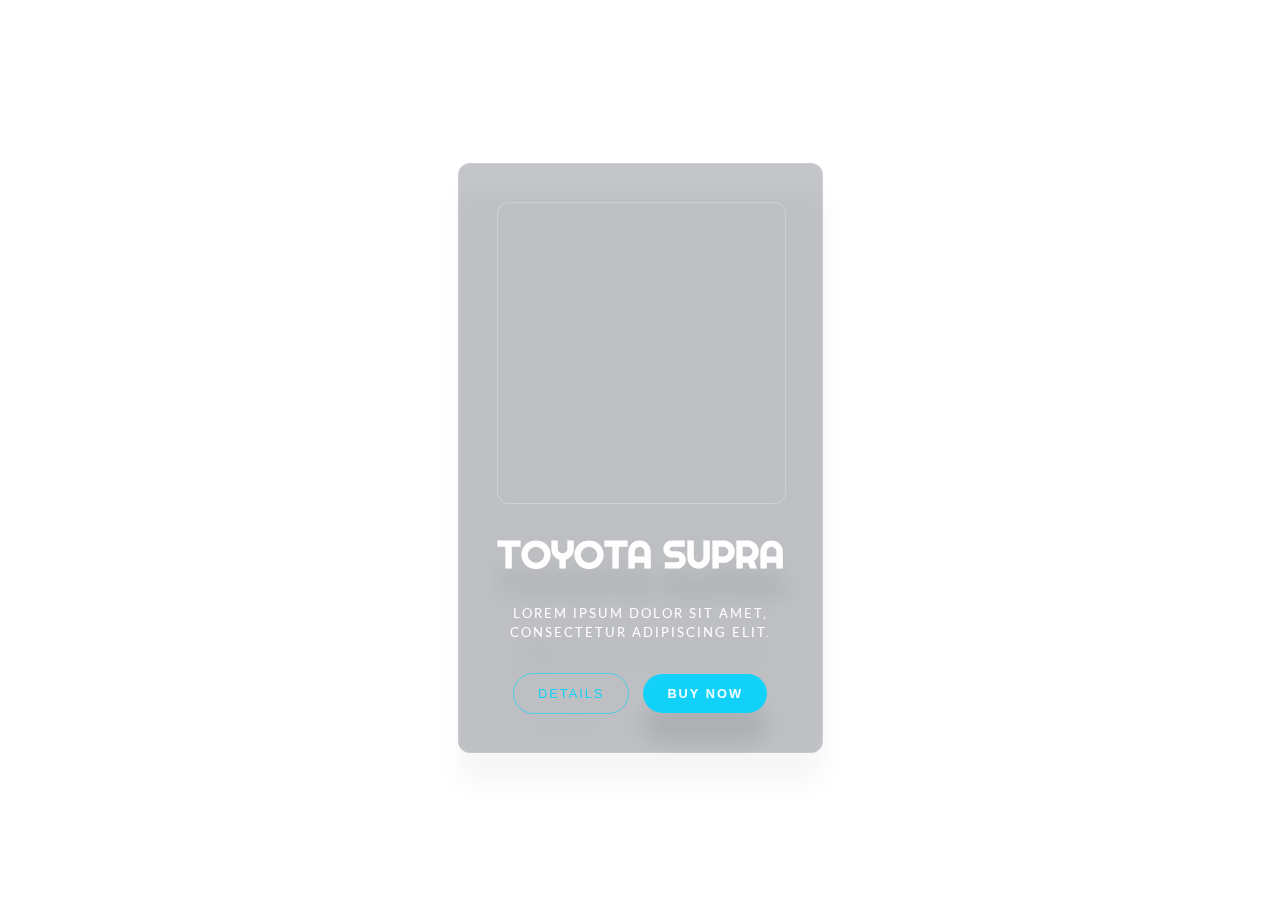
<file: ApiProject/index.html>
<!DOCTYPE html>
<html lang="en">
<head>
  <meta charset="UTF-8">
  <meta name="viewport" content="width=device-width, initial-scale=1.0">
  <title>Document</title>
  <style>
    @import url('https://fonts.googleapis.com/css2?family=Righteous&display=swap');
@import url('https://fonts.googleapis.com/css2?family=Lato:wght@300&display=swap');

body {
  /* solid background */
  background: rgb(0,212,255);
  
  /* gradient background*/
  background: linear-gradient(45deg, rgba(0,212,255,1) 0%, rgba(11,3,45,1) 100%);    
  
  /* photo background */
  background-image: url(https://images.unsplash.com/photo-1619204715997-1367fe5812f1?ixlib=rb-1.2.1&ixid=MnwxMjA3fDB8MHxwaG90by1wYWdlfHx8fGVufDB8fHx8&auto=format&fit=crop&w=1889&q=80);
  background-size: cover;
  background-position: center;  
  
  display: flex;
  align-items: center;
  justify-content: center;    
  height: 100vh;  
}

.container {
  backdrop-filter: blur(16px) saturate(180%);
  -webkit-backdrop-filter: blur(16px) saturate(180%);
  background-color: rgba(17, 25, 40, 0.25);
  border-radius: 12px;
  border: 1px solid rgba(255, 255, 255, 0.125);  
  padding: 38px;  
  filter: drop-shadow(0 30px 10px rgba(0,0,0,0.125));
  display: flex;
  flex-direction: column;
  align-items: center;
  justify-content:center;
  text-align: center;
  
}

.wrapper {
  width: 100%;
  height: 100%;
  
}

.banner-image {
  background-image: url(https://images.unsplash.com/photo-1641326201918-3cafc641038e?ixlib=rb-1.2.1&ixid=MnwxMjA3fDB8MHxwaG90by1wYWdlfHx8fGVufDB8fHx8&auto=format&fit=crop&w=1887&q=80);
  background-position: center;
  background-size: cover;
  height: 300px;
  width: 100%;
  border-radius: 12px;
  border: 1px solid rgba(255,255,255, 0.255)
}

h1{
  font-family: 'Righteous', sans-serif;
  color: rgba(255,255,255,0.98);
  text-transform: uppercase;
  font-size: 2.4rem;
}

p {
  color: #fff;
  font-family: 'Lato', sans-serif;
  text-align: center;
  font-size: 0.8rem;
  line-height: 150%;
  letter-spacing: 2px;
  text-transform: uppercase;
}

.button-wrapper{
  margin-top: 18px;
}

.btn {
  border: none;
  padding: 12px 24px;
  border-radius: 24px;
  font-size: 12px;
  font-size: 0.8rem;  
  letter-spacing: 2px;  
  cursor: pointer;
}

.btn + .btn {
  margin-left: 10px;
}

.outline {
  background: transparent;
  color: rgba(0, 212, 255, 0.9);
  border: 1px solid rgba(0, 212, 255, 0.6);
  transition: all .3s ease;
  
}

.outline:hover{
  transform: scale(1.125);
  color: rgba(255, 255, 255, 0.9);
  border-color: rgba(255, 255, 255, 0.9);
  transition: all .3s ease;  
}

.fill {
  background: rgba(0, 212, 255, 0.9);
  color: rgba(255,255,255,0.95);
  filter: drop-shadow(0);
  font-weight: bold;
  transition: all .3s ease; 
}

.fill:hover{
  transform: scale(1.125);  
  border-color: rgba(255, 255, 255, 0.9);
  filter: drop-shadow(0 10px 5px rgba(0,0,0,0.125));
  transition: all .3s ease;    
}
  </style>
</head>
<body>
  
  <div class="hero">
    <div class="inner">
      <div class="card">
        <div class="container">
          <div class="wrapper">
            <div class="banner-image"> </div>
            <h1> Toyota Supra</h1>
            <p>Lorem ipsum dolor sit amet, <br/>
              consectetur adipiscing elit.</p>
           </div>
           <div class="button-wrapper"> 
           <button class="btn outline">DETAILS</button>
             <button class="btn fill">BUY NOW</button>
           </div>
             </div>
         </div>
      </div>
    </div>
  </div>


  <script src="./index.js"></script>
</body>
</html>
</file>
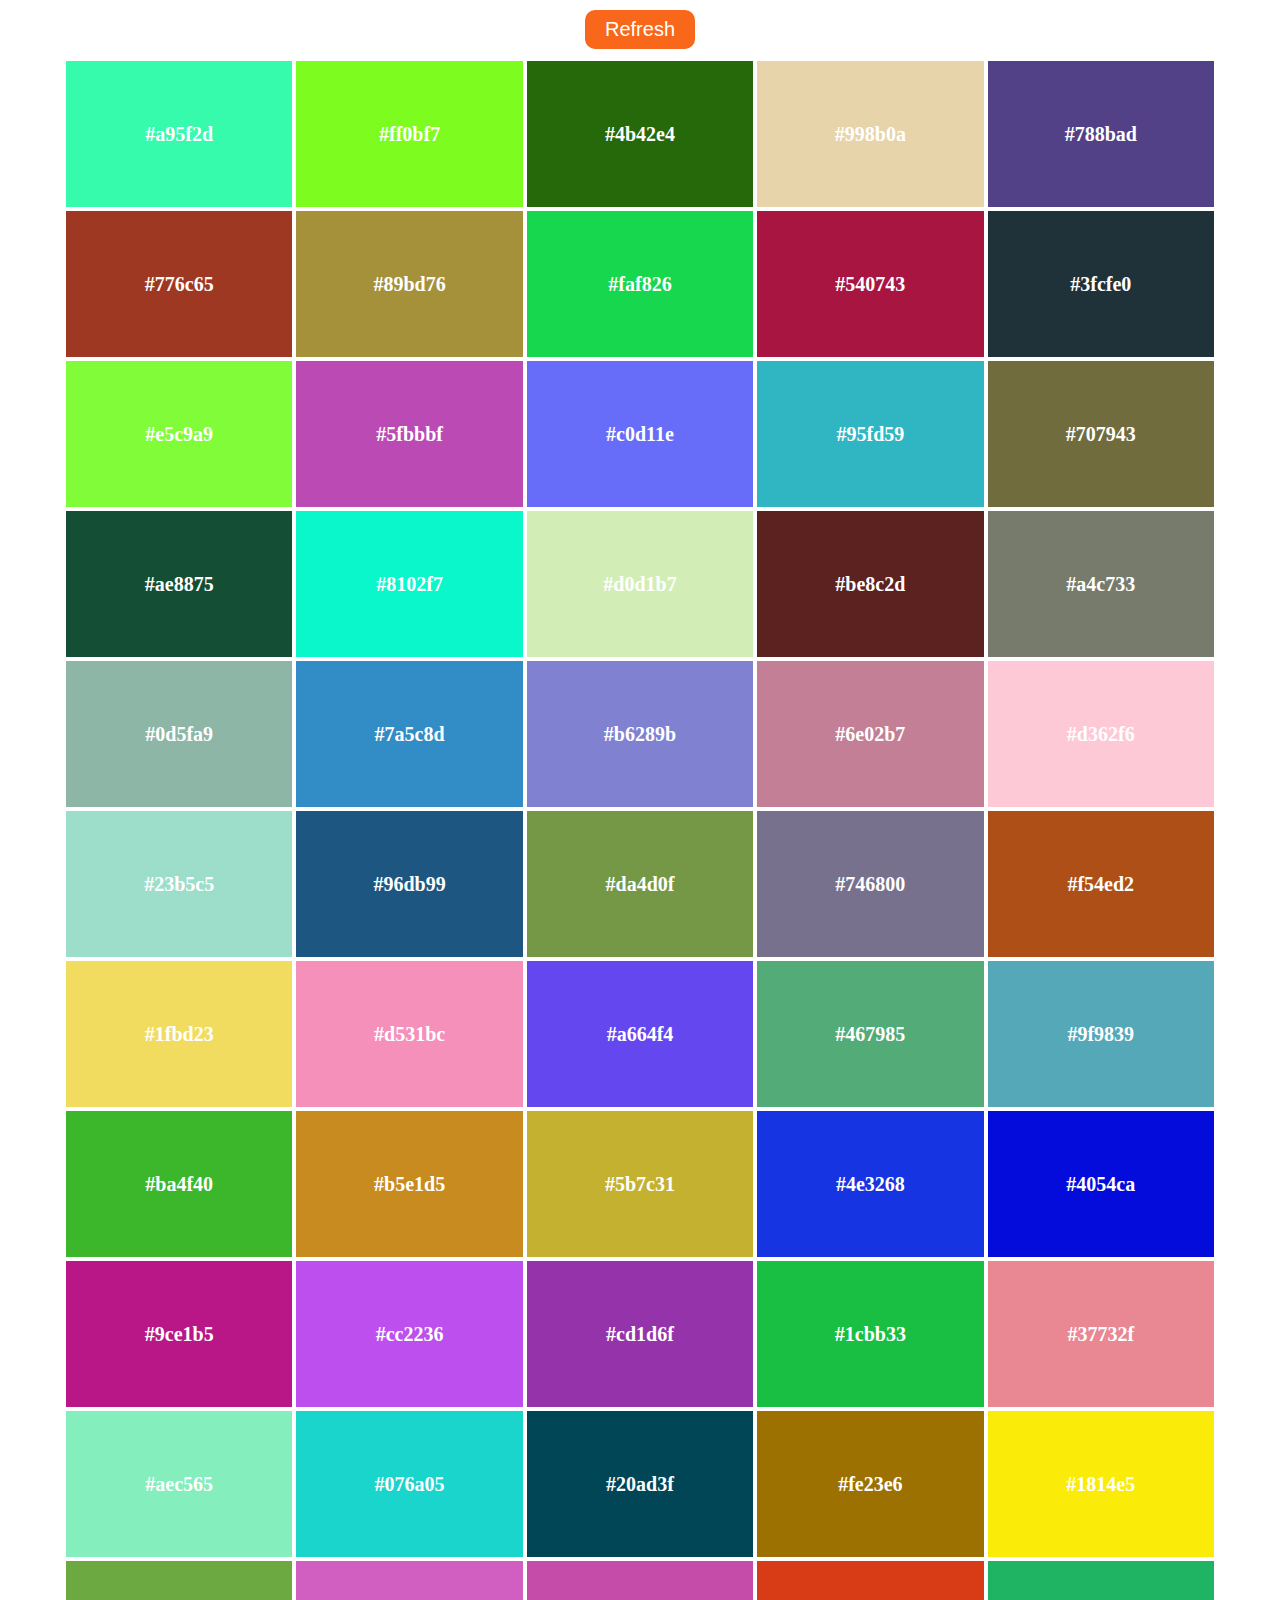
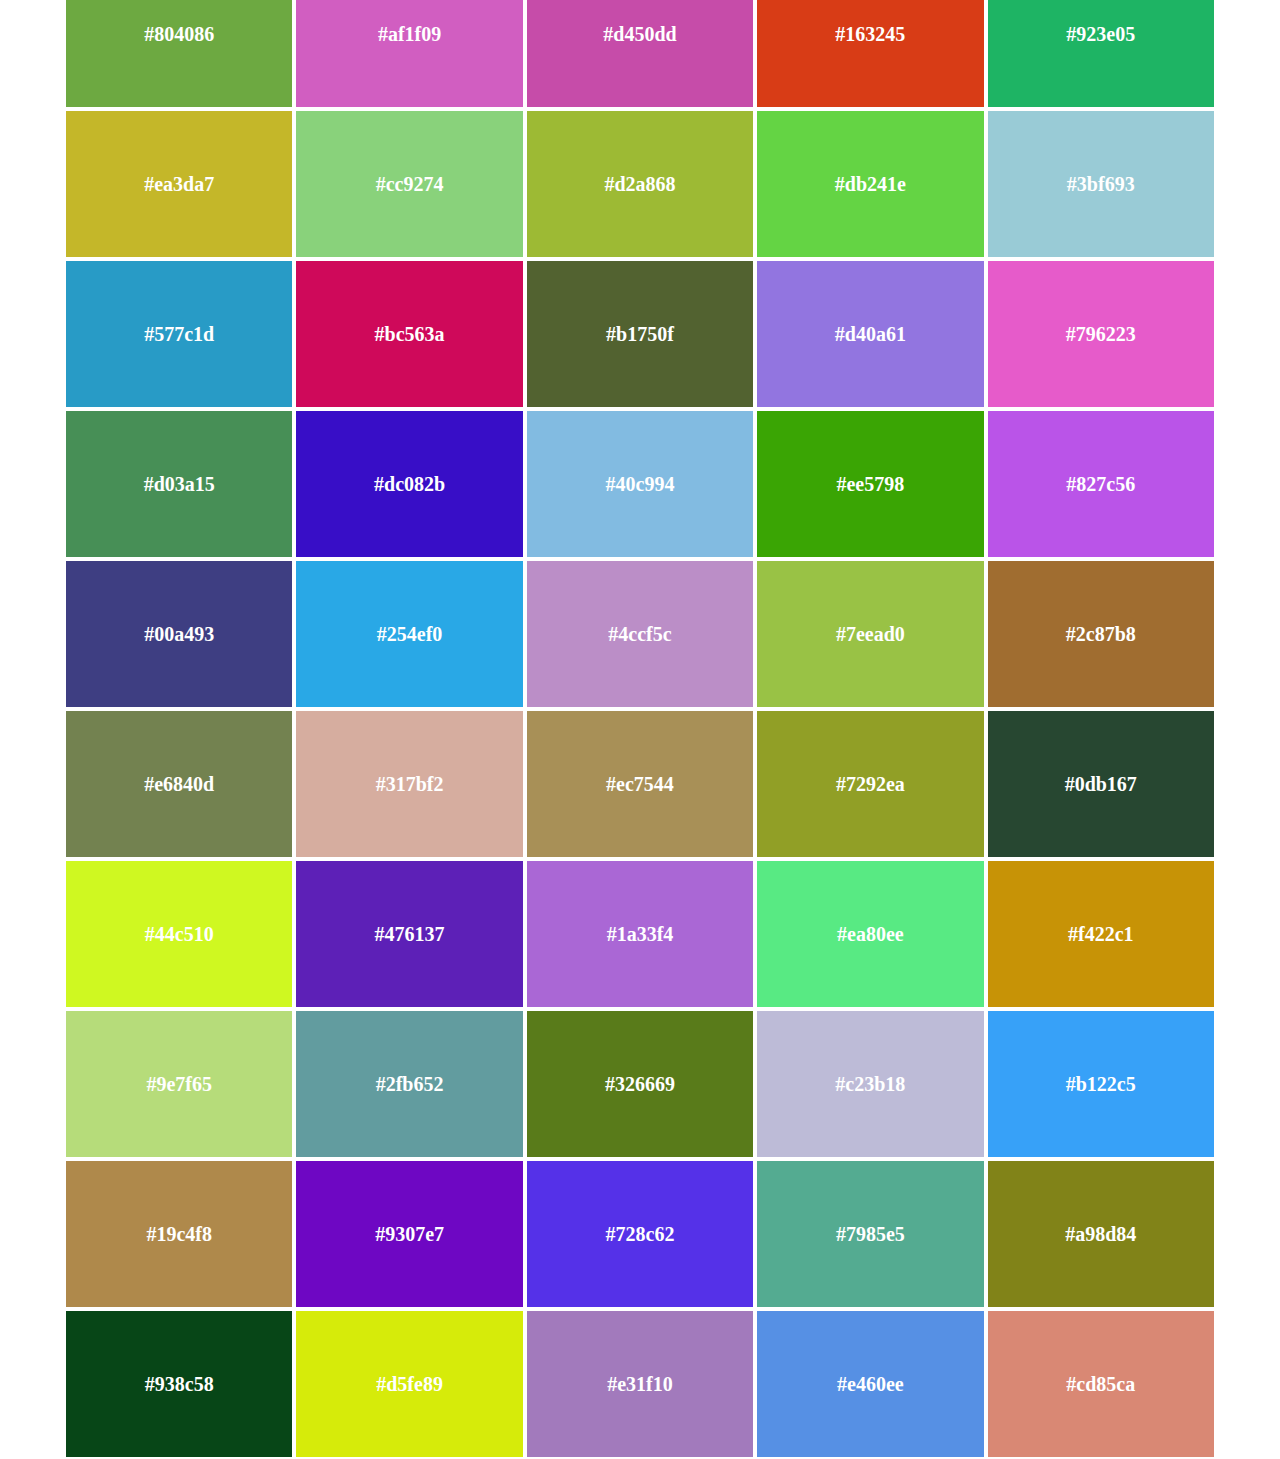
<file: Random Color Palette/index.html>
<!DOCTYPE html>
<html lang="en">
<head>
    <meta charset="UTF-8">
    <meta name="viewport" content="width=device-width, initial-scale=1.0">
    <title>Random Color Palette Generator</title>
    <link rel="stylesheet" href="./index.css">
</head>
<body class="body">
    <button class="btn" >Refresh</button>
    <section class="hero">
        
    </section>
    <script>
        const btn=document.querySelector('.btn')
        const body=document.querySelector('.body')
        
        for(let i=1;i<=100;i++){
            const box=document.createElement('div')
            
            box.classList.add('box');
            document.querySelector('.hero').appendChild(box)
            box.style.background=RandomHexColorcode()
            box.innerText=RandomHexColorcode()
            btn.addEventListener('click',()=>{
                
                box.style.background=RandomHexColorcode()
                box.innerText=RandomHexColorcode()
            })
            


        }
        
        function RandomHexColorcode(){
            var chars='0123456789abcdef';
            var colorlength=6;
            var color=""
            for(var i=0;i<colorlength;i++){
                var randomcolor=Math.floor(Math.random()*chars.length)
                color+=chars.substring(randomcolor,randomcolor+1)
            }
           
            
            return "#"+color;
        }

        RandomHexColorcode()
        
        
        



    </script>
</body>
</html>
</file>
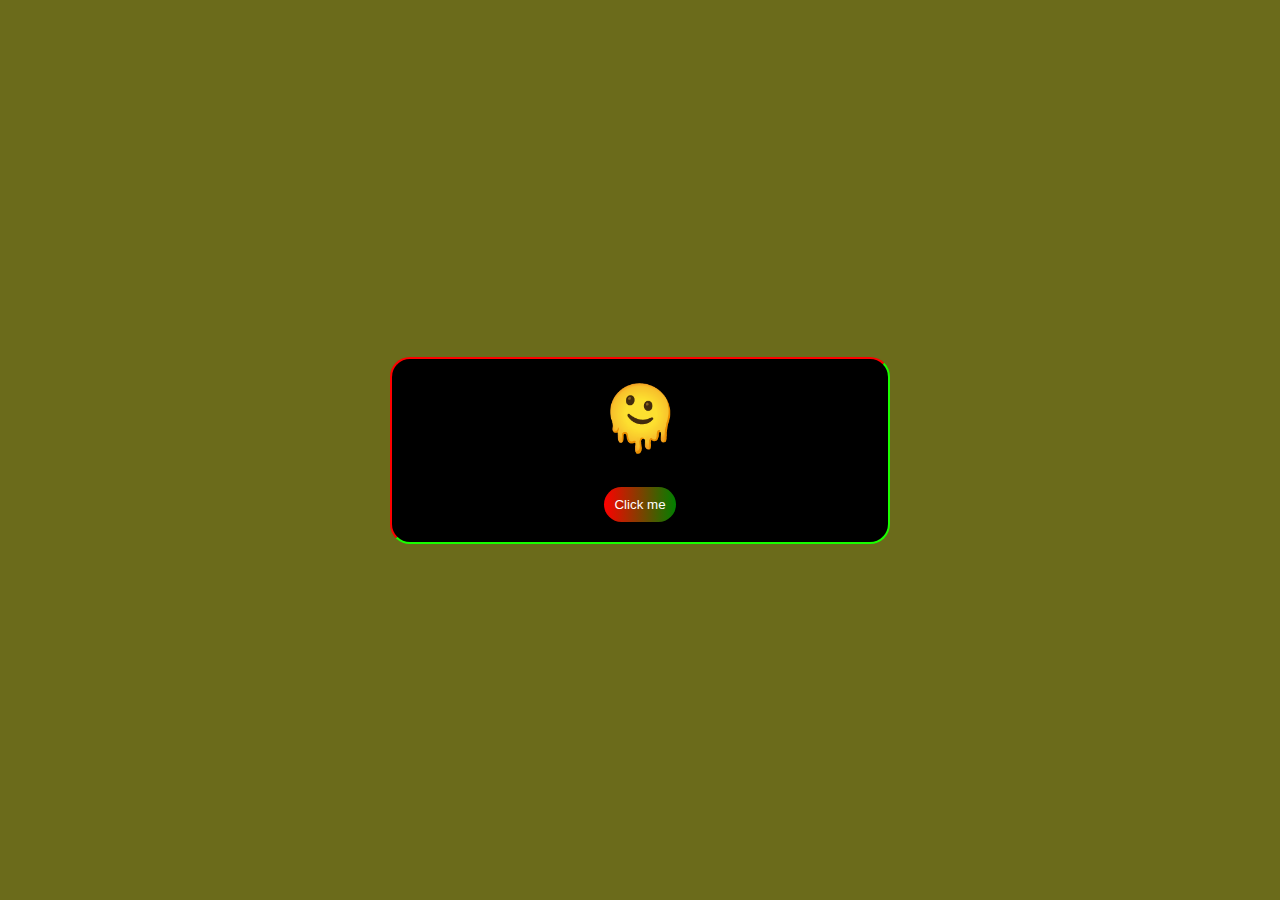
<file: api practice set/joke api/index.html>
<!DOCTYPE html>
<html lang="en">
<head>
    <meta charset="UTF-8">
    <meta name="viewport" content="width=device-width, initial-scale=1.0">
    <title>joke</title>
    <style>
        *{
            padding: 0;
            margin: 0;
            box-sizing: border-box;
        }
        body{
            background-color: rgb(107, 107, 27);
            display: flex;
            justify-content: center;
            align-items: center;
            height: 100vh;

        }
        .center{
            position: relative;
            /* 
            position: absolute;
           top: 50%;
            left: 50%;
            transform: translate(-50%,-50%);*/
            border-left: 2px solid red;
            border-top: 2px solid red;
            border-right: 2px solid rgb(26, 255, 0);
            border-bottom: 2px solid rgb(26, 255, 0);
            width: 500px;
            height: fit-content;
            padding: 20px;
            text-align: center;
            background-color: black;
            color: #ffffff;
            border-radius: 20px;

            
        }
        
        .center h1{
            padding: 20px 0px;
            transform: scale(2);

        }
        .center p{
            text-align: center;
        }
        button{
            padding: 10px;
            border-radius: 30px;
            outline: none;
            border: none;
            margin-top: 30px;
            cursor: pointer;
            background:linear-gradient(to right,red,green);
            color: #ffffff;
        }

    </style>
</head>
<body>

    <div class=" center">
        <h1>🫠</h1>
        <p class="jock-text"> </p>
        <button id="btn">Click me</button>
    </div>
    <script>
        const jockText=document.querySelector('.jock-text');
        const btn=document.getElementById('btn');
        const url="https://v2.jokeapi.dev/joke/Any?blacklistFlags=nsfw,religious,political,racist,sexist,explicit&type=single";
        btn.addEventListener('click',()=>{
           getjock();
        })

       
        let getjock=()=>{
            fetch(url)
            .then((res)=> res.json())
            .then((date)=>{
              jockText.textContent=`${date.joke}`;

            })
        }
        
   
        

    </script>

</body>
</html>
</file>
<file: Random Color Palette/index.css>
*{
    padding: 0;
    margin: 0;
    box-sizing: border-box;
}
body{
    width: 100%;
    min-height: 90%;
    display: flex;
    justify-content: center;
    flex-direction: column;
    align-items: center;
}
button{
    width: fit-content;
    padding: 8px 20px;
    border: none;
    outline: none;
    background-color: rgb(249, 104, 26);
    color: #fff;
    font-size: 20px ;
    border-radius: 10px;
    margin: 10px;
    transition: all 0.5s ease;


}
button:hover{
    background-color: #000;
}
.hero{
    width: 90%;
    margin: 0 auto;
    display: flex ;
    flex-wrap: wrap;
}
.box{
    width: 20%;
    height: 150px;
    display: flex ;
    justify-content: center;
    align-items: center;
    background:#f00;
    border: 2px solid #fff;
    font-size: 20px;
    color: #fff;
    font-weight: 800;
}
</file>
